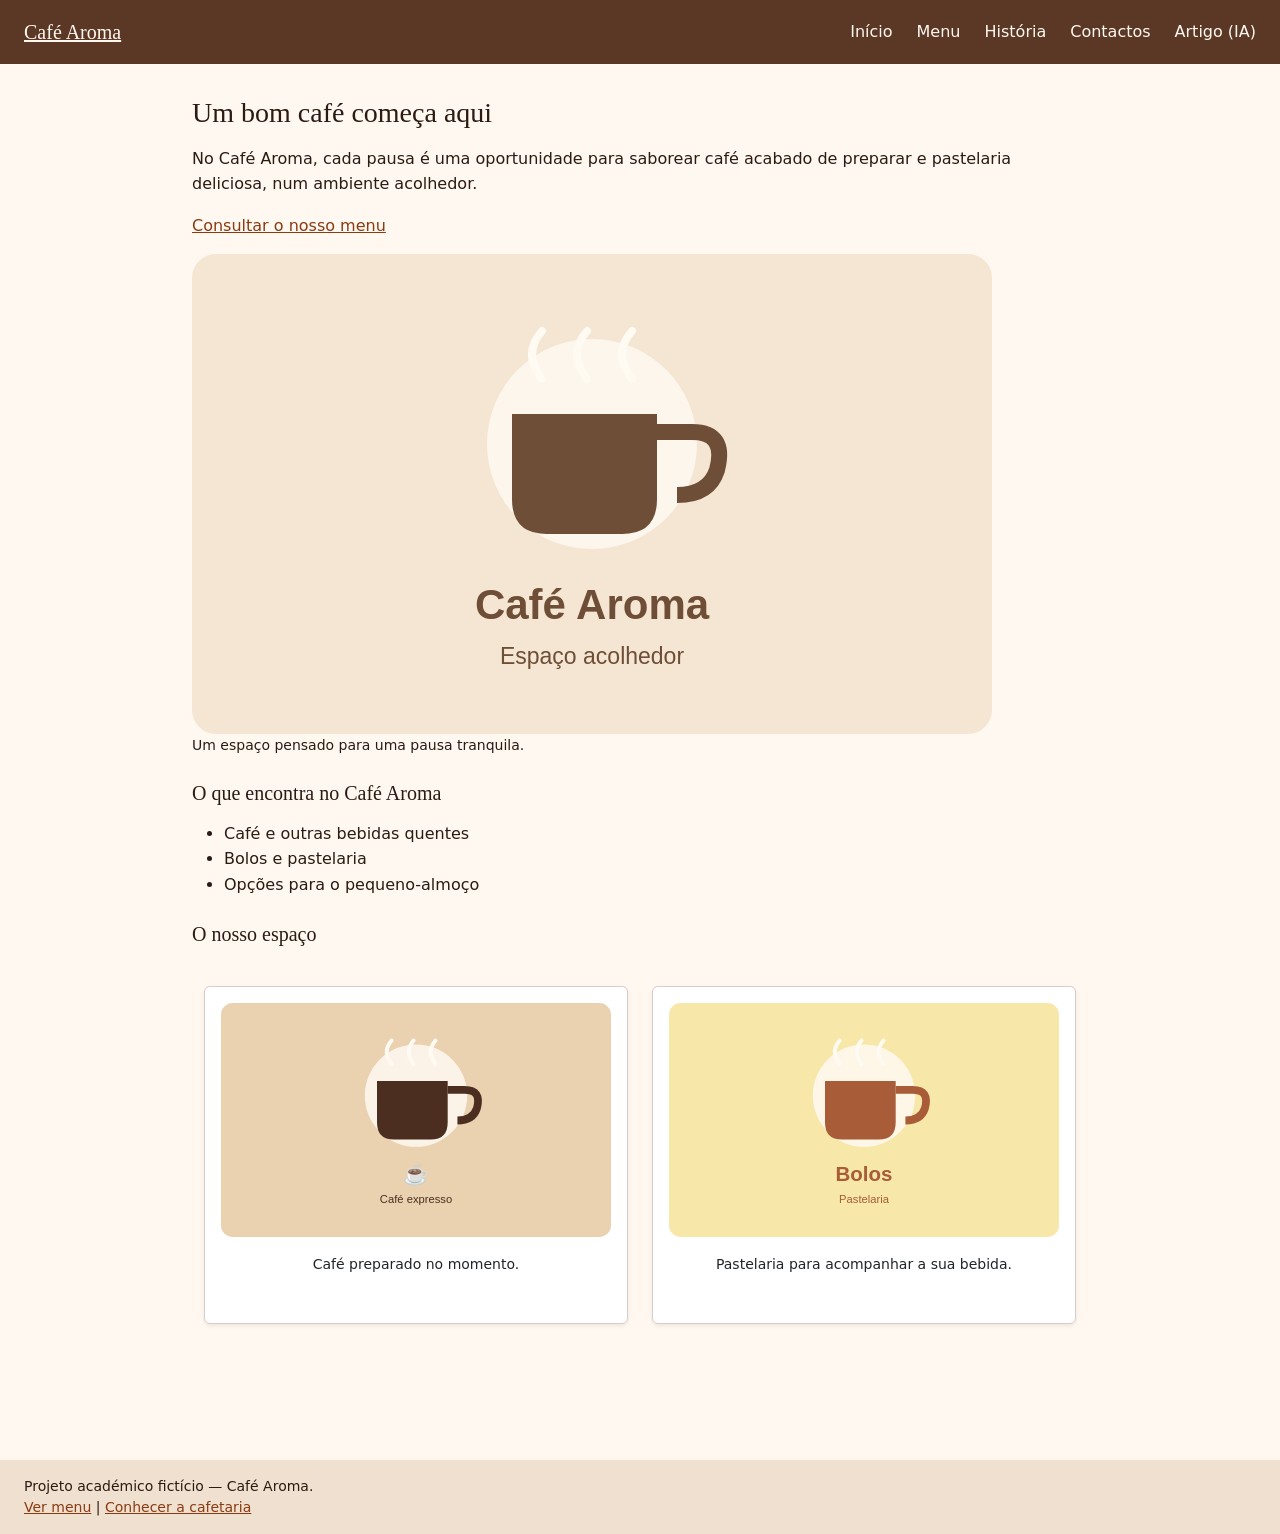
<file: index.html>
<!doctype html>
<html lang="pt-PT">
<head>
  <meta charset="utf-8">
  <meta name="viewport" content="width=device-width, initial-scale=1">
  <title>Café Aroma | Início</title>
  <link href="https://cdn.jsdelivr.net/npm/bootstrap@5.3.3/dist/css/bootstrap.min.css" rel="stylesheet" integrity="sha384-QWTKZyjpPEjISv5WaRU9OFeRpok6YctnYmDr5pNlyT2bRjXh0JMhjY6hW+ALEwIH" crossorigin="anonymous">
  <link rel="stylesheet" href="css/estilos.css">
  <meta name="description" content="Conheça o Café Aroma, uma cafetaria acolhedora com café, pequenos-almoços e pastelaria.">
  <script src="js/script.js" defer></script>
</head>
<body>
  <header>
    <p><a href="index.html">Café Aroma</a></p>
    <nav aria-label="Navegação principal">
      <button 
        id="menu-toggle" 
        class="menu-toggle" 
        aria-expanded="false" 
        aria-controls="menu-principal"
        aria-label="Abrir menu de navegação">
        <span class="hamburger-bar"></span>
        <span class="hamburger-bar"></span>
        <span class="hamburger-bar"></span>
      </button>
      
      <ul id="menu-principal" class="nav-list">
        <li><a href="index.html" aria-current="page">Início</a></li>
        <li><a href="menu.html">Menu</a></li>
        <li><a href="historia.html">História</a></li>
        <li><a href="contacto.html">Contactos</a></li>
        <li><a href="artigo/artigo.html">Artigo (IA)</a></li>
      </ul>
    </nav>
  </header>

  <main>
    <section>
      <h1>Um bom café começa aqui</h1>
      <p>No Café Aroma, cada pausa é uma oportunidade para saborear café acabado de preparar e pastelaria deliciosa, num ambiente acolhedor.</p>
      <p><a href="menu.html">Consultar o nosso menu</a></p>
      <figure>
        <img src="imagens/cafetaria.svg" alt="Interior acolhedor de uma cafetaria com mesas e balcão de café">
        <figcaption>Um espaço pensado para uma pausa tranquila.</figcaption>
      </figure>
    </section>

    <section>
      <h2>O que encontra no Café Aroma</h2>
      <ul>
        <li>Café e outras bebidas quentes</li>
        <li>Bolos e pastelaria</li>
        <li>Opções para o pequeno-almoço</li>
      </ul>
    </section>

    <section>
      <h2>O nosso espaço</h2>
      <div class="container">
        <div class="row">
          <div class="col-12 col-md-6 mb-4">
            <figure class="card h-100 p-3 shadow-sm">
              <picture>
                <source media="(min-width: 600px)" srcset="imagens/cafe-expresso.svg">
                <img src="imagens/cafe-expresso.svg" class="card-img-top img-fluid" alt="Chávena de café expresso servida sobre um balcão">
              </picture>
              <figcaption class="card-body text-center">Café preparado no momento.</figcaption>
            </figure>
          </div>

          <div class="col-12 col-md-6 mb-4">
            <figure class="card h-100 p-3 shadow-sm">
              <picture>
                <source media="(min-width: 600px)" srcset="imagens/pastelaria.svg">
                <img src="imagens/pastelaria.svg" class="card-img-top img-fluid" alt="Seleção de bolos e peças de pastelaria numa vitrina">
              </picture>
              <figcaption class="card-body text-center">Pastelaria para acompanhar a sua bebida.</figcaption>
            </figure>
          </div>
        </div>
      </div>
    </section>
  </main>

  <footer>
    <p>Projeto académico fictício — Café Aroma.</p>
    <p><a href="menu.html">Ver menu</a> | <a href="historia.html">Conhecer a cafetaria</a></p>
  </footer>
</body>
</html>
</file>
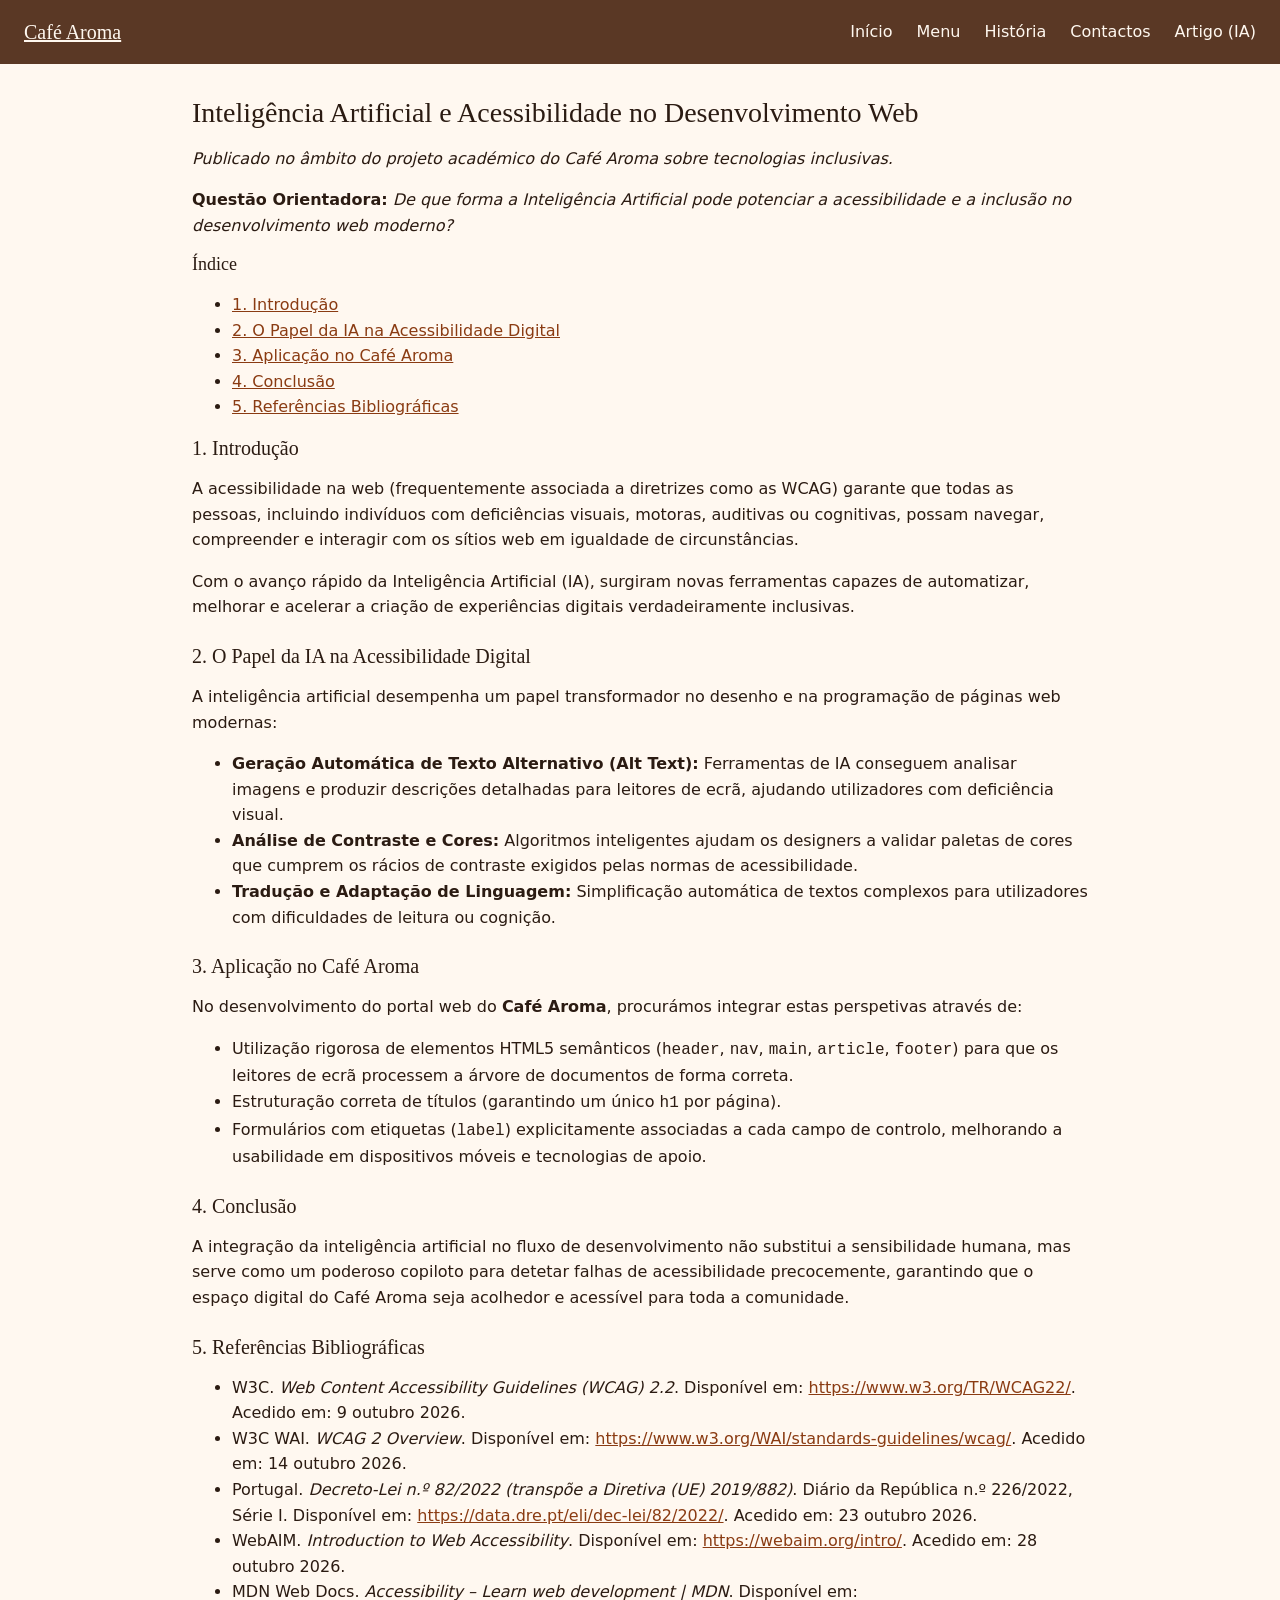
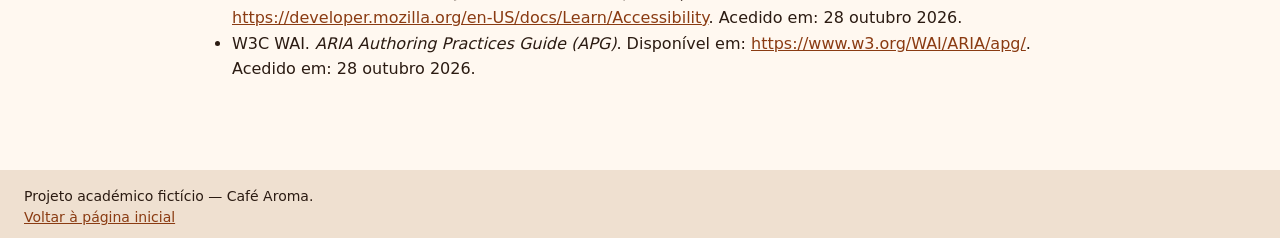
<file: artigo.html>
<!DOCTYPE html>
<html lang="pt-PT">
<head>
    <meta charset="UTF-8">
    <meta name="viewport" content="width=device-width, initial-scale=1.0">
    <meta name="description" content="Artigo sobre a Inteligência Artificial e a Acessibilidade no desenvolvimento web para o Café Aroma.">
    <title>Artigo: IA e Acessibilidade - Café Aroma</title>
    <link rel="stylesheet" href="css/estilos.css">
    <script src="js/script.js" defer></script>
</head>
<body>

    <header>
        <p><a href="index.html">Café Aroma</a></p>
        <nav aria-label="Navegação principal">
        <button 
          id="menu-toggle" 
          class="menu-toggle" 
          aria-expanded="false" 
          aria-controls="menu-principal"
          aria-label="Abrir menu de navegação">
          <span class="hamburger-bar"></span>
          <span class="hamburger-bar"></span>
          <span class="hamburger-bar"></span>
       </button>
       
        <ul id="menu-principal" class="nav-list">
          <li><a href="index.html" aria-current="page">Início</a></li>
          <li><a href="menu.html">Menu</a></li>
          <li><a href="historia.html">História</a></li>
          <li><a href="contacto.html">Contactos</a></li>
          <li><a href="artigo.html">Artigo (IA)</a></li>
        </ul>
      </nav>
    </header>

    <main>
        <article>
            <h1>Inteligência Artificial e Acessibilidade no Desenvolvimento Web</h1>
            <p><em>Publicado no âmbito do projeto académico do Café Aroma sobre tecnologias inclusivas.</em></p>

            <p><strong>Questão Orientadora:</strong> <em>De que forma a Inteligência Artificial pode potenciar a acessibilidade e a inclusão no desenvolvimento web moderno?</em></p>

            <nav aria-label="Índice do artigo">
                <h3>Índice</h3>
                <ul>
                    <li><a href="#introducao">1. Introdução</a></li>
                    <li><a href="#papel-ia">2. O Papel da IA na Acessibilidade Digital</a></li>
                    <li><a href="#aplicacao-cafe">3. Aplicação no Café Aroma</a></li>
                    <li><a href="#conclusao">4. Conclusão</a></li>
                    <li><a href="#referencias">5. Referências Bibliográficas</a></li>
                </ul>
            </nav>

            <section id="introducao">
                <h2>1. Introdução</h2>
                <p>A acessibilidade na web (frequentemente associada a diretrizes como as WCAG) garante que todas as pessoas, incluindo indivíduos com deficiências visuais, motoras, auditivas ou cognitivas, possam navegar, compreender e interagir com os sítios web em igualdade de circunstâncias.</p>
                <p>Com o avanço rápido da Inteligência Artificial (IA), surgiram novas ferramentas capazes de automatizar, melhorar e acelerar a criação de experiências digitais verdadeiramente inclusivas.</p>
            </section>

            <section id="papel-ia">
                <h2>2. O Papel da IA na Acessibilidade Digital</h2>
                <p>A inteligência artificial desempenha um papel transformador no desenho e na programação de páginas web modernas:</p>
                <ul>
                    <li><strong>Geração Automática de Texto Alternativo (Alt Text):</strong> Ferramentas de IA conseguem analisar imagens e produzir descrições detalhadas para leitores de ecrã, ajudando utilizadores com deficiência visual.</li>
                    <li><strong>Análise de Contraste e Cores:</strong> Algoritmos inteligentes ajudam os designers a validar paletas de cores que cumprem os rácios de contraste exigidos pelas normas de acessibilidade.</li>
                    <li><strong>Tradução e Adaptação de Linguagem:</strong> Simplificação automática de textos complexos para utilizadores com dificuldades de leitura ou cognição.</li>
                </ul>
            </section>

            <section id="aplicacao-cafe">
                <h2>3. Aplicação no Café Aroma</h2>
                <p>No desenvolvimento do portal web do <strong>Café Aroma</strong>, procurámos integrar estas perspetivas através de:</p>
                <ul>
                    <li>Utilização rigorosa de elementos HTML5 semânticos (<code>header</code>, <code>nav</code>, <code>main</code>, <code>article</code>, <code>footer</code>) para que os leitores de ecrã processem a árvore de documentos de forma correta.</li>
                    <li>Estruturação correta de títulos (garantindo um único <code>h1</code> por página).</li>
                    <li>Formulários com etiquetas (<code>label</code>) explicitamente associadas a cada campo de controlo, melhorando a usabilidade em dispositivos móveis e tecnologias de apoio.</li>
                </ul>
            </section>

            <section id="conclusao">
                <h2>4. Conclusão</h2>
                <p>A integração da inteligência artificial no fluxo de desenvolvimento não substitui a sensibilidade humana, mas serve como um poderoso copiloto para detetar falhas de acessibilidade precocemente, garantindo que o espaço digital do Café Aroma seja acolhedor e acessível para toda a comunidade.</p>
            </section>

            <section id="referencias">
                <h2>5. Referências Bibliográficas</h2>
                <ul>
                    <li>W3C. <em>Web Content Accessibility Guidelines (WCAG) 2.2</em>. Disponível em: <a href="https://www.w3.org/TR/WCAG22/" target="_blank">https://www.w3.org/TR/WCAG22/</a>. Acedido em: 9 outubro 2026.</li>
                    <li>W3C WAI. <em>WCAG 2 Overview</em>. Disponível em: <a href="https://www.w3.org/WAI/standards-guidelines/wcag/" target="_blank">https://www.w3.org/WAI/standards-guidelines/wcag/</a>. Acedido em: 14 outubro 2026.</li>
                    <li>Portugal. <em>Decreto-Lei n.º 82/2022 (transpõe a Diretiva (UE) 2019/882)</em>. Diário da República n.º 226/2022, Série I. Disponível em: <a href="https://data.dre.pt/eli/dec-lei/82/2022/p/consolidated/20221123" target="_blank">https://data.dre.pt/eli/dec-lei/82/2022/</a>. Acedido em: 23 outubro 2026.</li>
		    <li>WebAIM. <em>Introduction to Web Accessibility</em>. Disponível em: <a href="https://webaim.org/intro/" target="_blank">https://webaim.org/intro/</a>. Acedido em: 28 outubro 2026.</li>
                    <li>MDN Web Docs. <em>Accessibility – Learn web development | MDN</em>. Disponível em: <a href="https://developer.mozilla.org/en-US/docs/Learn/Accessibility" target="_blank">https://developer.mozilla.org/en-US/docs/Learn/Accessibility</a>. Acedido em: 28 outubro 2026.</li>
                    <li>W3C WAI. <em>ARIA Authoring Practices Guide (APG)</em>. Disponível em: <a href="https://www.w3.org/WAI/ARIA/apg/" target="_blank">https://www.w3.org/WAI/ARIA/apg/</a>. Acedido em: 28 outubro 2026.</li>
                </ul>
            </section>
        </article>
    </main>
    
    <footer>
        <p>Projeto académico fictício — Café Aroma.</p>
        <p><a href="index.html">Voltar à página inicial</a></p>
    </footer>

</body>
</html>
</file>
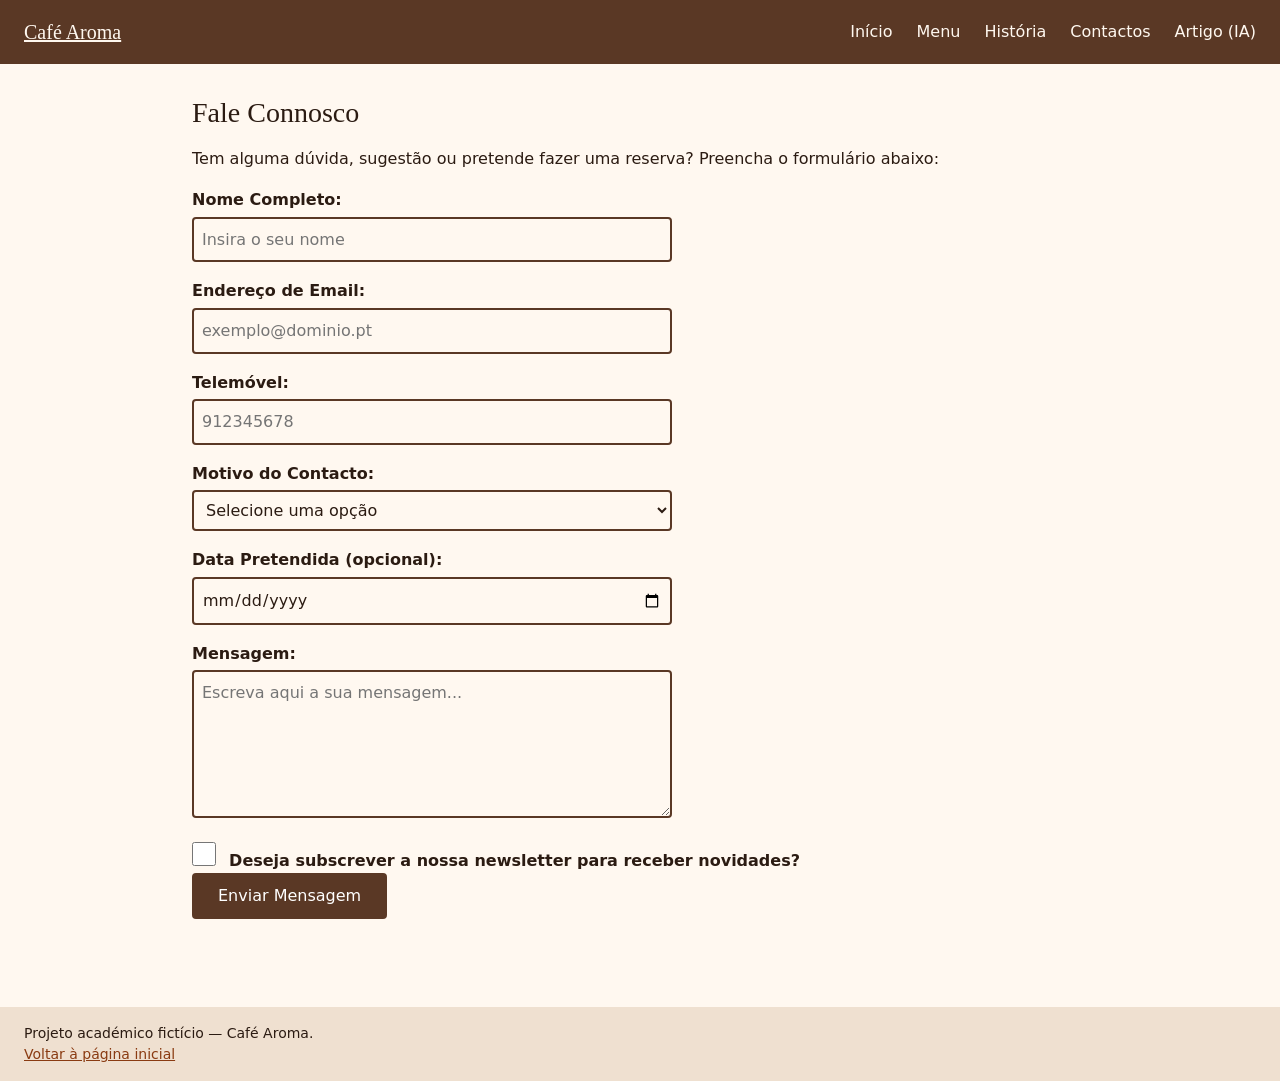
<file: contacto.html>
<!DOCTYPE html>
<html lang="pt-PT">
<head>
    <meta charset="UTF-8">
    <meta name="viewport" content="width=device-width, initial-scale=1.0">
    <meta name="description" content="Entre em contacto com o Café Aroma para reservas, dúvidas ou sugestões.">
    <title>Contactos - Café Aroma</title>
    <link rel="stylesheet" href="css/estilos.css">
    <script src="js/script.js" defer></script>
</head>
<body>
    <header>
        <p><a href="index.html">Café Aroma</a></p>
        <nav aria-label="Navegação principal">
        <button 
          id="menu-toggle" 
          class="menu-toggle" 
          aria-expanded="false" 
          aria-controls="menu-principal"
          aria-label="Abrir menu de navegação">
          <span class="hamburger-bar"></span>
          <span class="hamburger-bar"></span>
          <span class="hamburger-bar"></span>
       </button>
       
        <ul id="menu-principal" class="nav-list">
          <li><a href="index.html" aria-current="page">Início</a></li>
          <li><a href="menu.html">Menu</a></li>
          <li><a href="historia.html">História</a></li>
          <li><a href="contacto.html">Contactos</a></li>
          <li><a href="artigo/artigo.html">Artigo (IA)</a></li>
        </ul>
      </nav>
    </header>
    <main>
        <section>
            <h1>Fale Connosco</h1>
            <p>Tem alguma dúvida, sugestão ou pretende fazer uma reserva? Preencha o formulário abaixo:</p>

            <form action="#" method="POST">
                
                <div>
                    <label for="nome">Nome Completo:</label>
                    <input type="text" id="nome" name="nome" required placeholder="Insira o seu nome">
                </div>

                <div>
                    <label for="email">Endereço de Email:</label>
                    <input type="email" id="email" name="email" required placeholder="exemplo@dominio.pt">
                </div>

                <div>
                    <label for="telemovel">Telemóvel:</label>
                    <input type="tel" id="telemovel" name="telemovel" pattern="[0-9]{9}" placeholder="912345678" required>
                </div>

                <div>
                    <label for="assunto">Motivo do Contacto:</label>
                    <select id="assunto" name="assunto" required>
                        <option value="">Selecione uma opção</option>
                        <option value="reserva">Reserva de Mesa</option>
                        <option value="evento">Marcação de Evento</option>
                        <option value="sugestao">Sugestão ou Reclamação</option>
                        <option value="outro">Outro assunto</option>
                    </select>
                </div>

                <div>
                    <label for="data-pretendida">Data Pretendida (opcional):</label>
                    <input type="date" id="data-pretendida" name="data_pretendida">
                </div>

                <div>
                    <label for="mensagem">Mensagem:</label>
                    <textarea id="mensagem" name="mensagem" rows="5" required placeholder="Escreva aqui a sua mensagem..."></textarea>
                </div>

                <div>
                    <input type="checkbox" id="newsletter" name="newsletter" value="sim">
                    <label for="newsletter">Deseja subscrever a nossa newsletter para receber novidades?</label>
                </div>

                <div>
                    <button type="submit">Enviar Mensagem</button>
                </div>

            </form>
        </section>
    </main>

    <footer>
        <p>Projeto académico fictício — Café Aroma.</p>
        <p><a href="index.html">Voltar à página inicial</a></p>
    </footer>

</body>
</html>
</file>
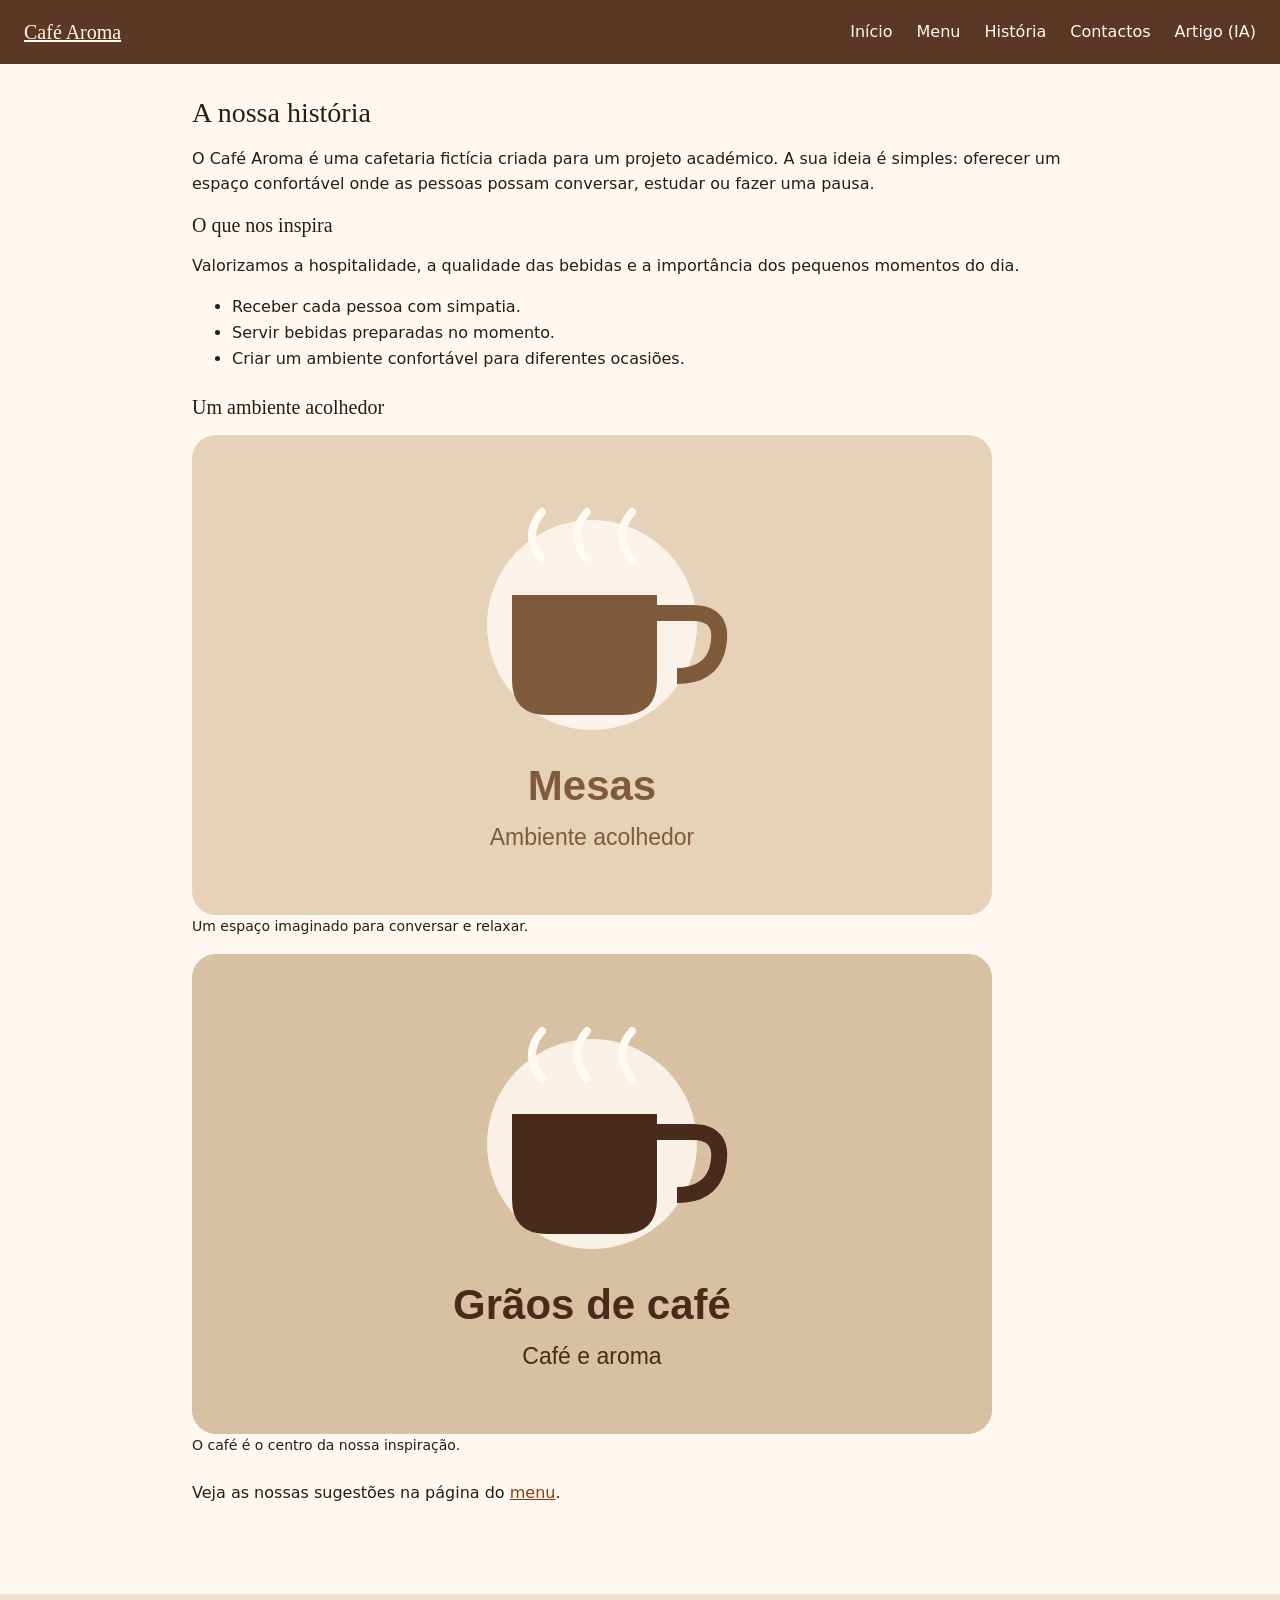
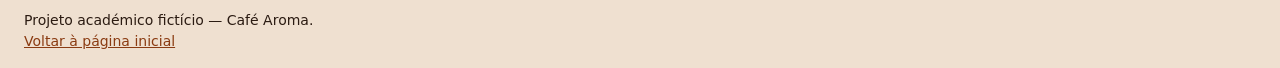
<file: historia.html>
<!doctype html>
<html lang="pt-PT">
<head>
  <meta charset="utf-8">
  <meta name="viewport" content="width=device-width, initial-scale=1">
  <title>Café Aroma | A nossa história</title>
  <link rel="stylesheet" href="css/estilos.css">
  <meta name="description" content="Descubra a história fictícia, os valores e o ambiente do Café Aroma.">
  <script src="js/script.js" defer></script>
</head>
<body>
  <header>
    <p><a href="index.html">Café Aroma</a></p>
      <nav aria-label="Navegação principal">
        <button 
          id="menu-toggle" 
          class="menu-toggle" 
          aria-expanded="false" 
          aria-controls="menu-principal"
          aria-label="Abrir menu de navegação">
          <span class="hamburger-bar"></span>
          <span class="hamburger-bar"></span>
          <span class="hamburger-bar"></span>
       </button>
       
        <ul id="menu-principal" class="nav-list">
          <li><a href="index.html" aria-current="page">Início</a></li>
          <li><a href="menu.html">Menu</a></li>
          <li><a href="historia.html">História</a></li>
          <li><a href="contacto.html">Contactos</a></li>
          <li><a href="artigo/artigo.html">Artigo (IA)</a></li>
        </ul>
      </nav>
    </header>

  <main>
    <article>
      <h1>A nossa história</h1>
      <p>O Café Aroma é uma cafetaria fictícia criada para um projeto académico. A sua ideia é simples: oferecer um espaço confortável onde as pessoas possam conversar, estudar ou fazer uma pausa.</p>

      <section>
        <h2>O que nos inspira</h2>
        <p>Valorizamos a hospitalidade, a qualidade das bebidas e a importância dos pequenos momentos do dia.</p>
        <ul>
          <li>Receber cada pessoa com simpatia.</li>
          <li>Servir bebidas preparadas no momento.</li>
          <li>Criar um ambiente confortável para diferentes ocasiões.</li>
        </ul>
      </section>

      <section>
        <h2>Um ambiente acolhedor</h2>
        <figure>
          <img src="imagens/mesas.svg" alt="Mesas de madeira organizadas numa zona de convívio de uma cafetaria">
          <figcaption>Um espaço imaginado para conversar e relaxar.</figcaption>
        </figure>
        <figure>
          <img src="imagens/graos-cafe.svg" alt="Grãos de café torrados junto de uma chávena">
          <figcaption>O café é o centro da nossa inspiração.</figcaption>
        </figure>
      </section>

      <p>Veja as nossas sugestões na página do <a href="menu.html">menu</a>.</p>
    </article>
  </main>

  <footer>
    <p>Projeto académico fictício — Café Aroma.</p>
    <p><a href="index.html">Voltar à página inicial</a></p>
  </footer>
</body>
</html>
</file>
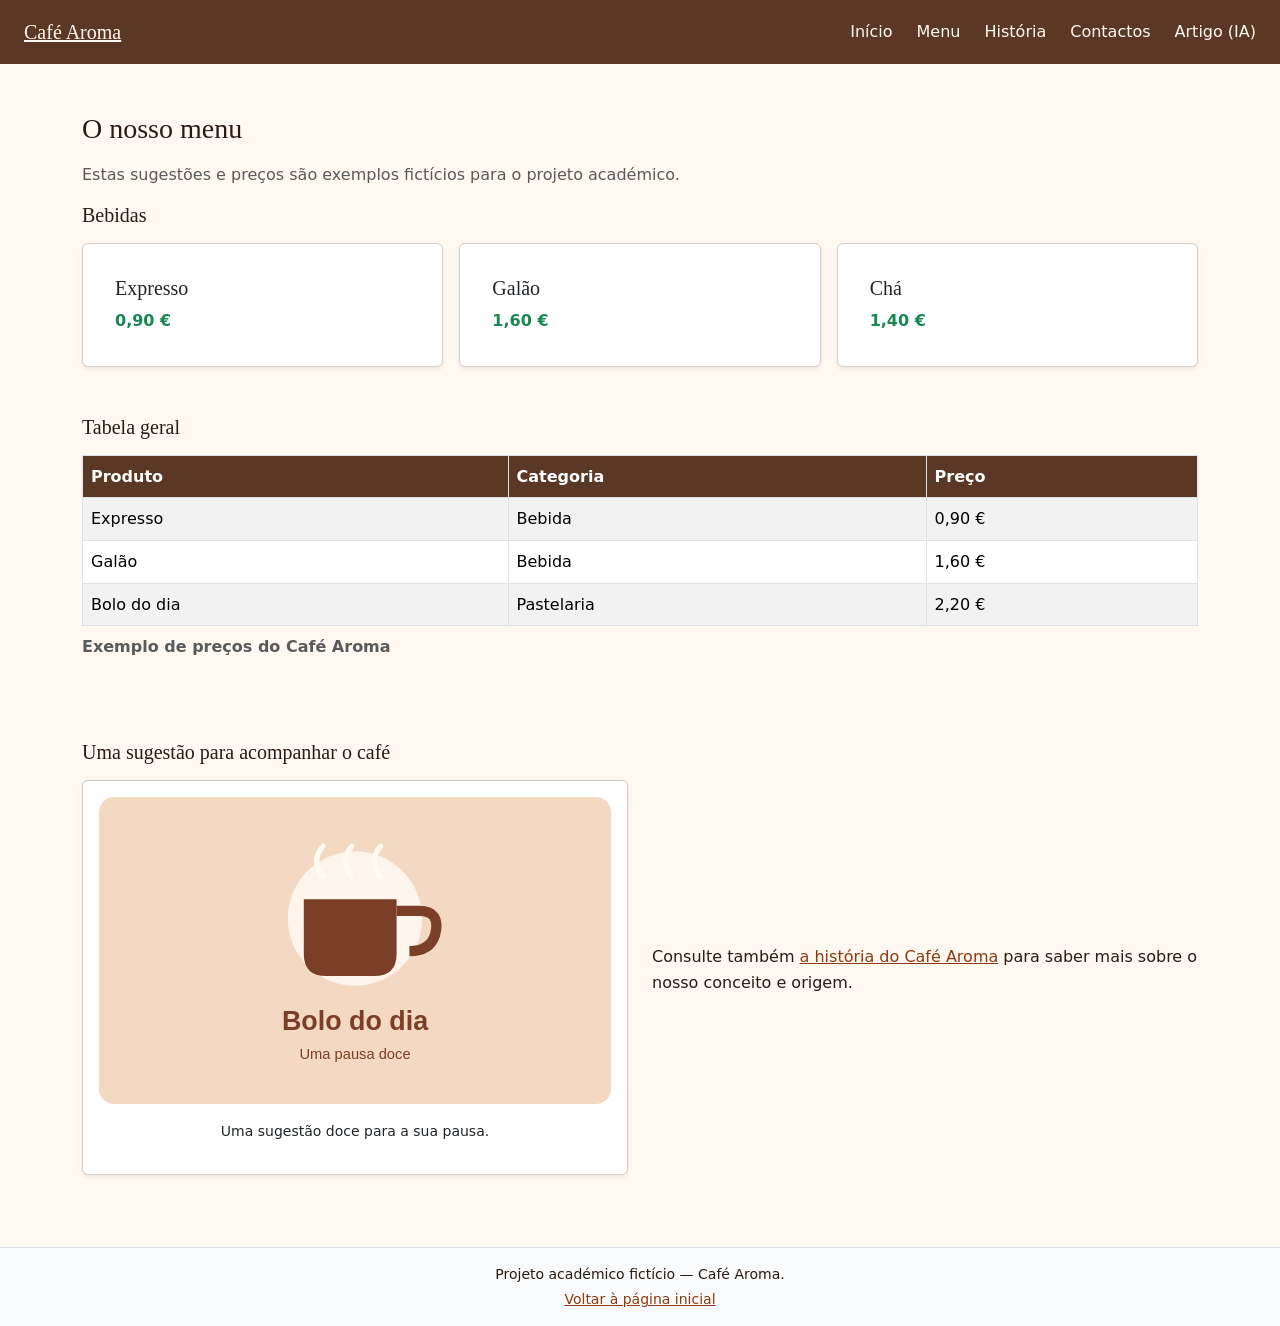
<file: menu.html>
<!doctype html>
<html lang="pt-PT">
<head>
  <meta charset="utf-8">
  <meta name="viewport" content="width=device-width, initial-scale=1">
  <title>Café Aroma | Menu</title>
  <!-- Bootstrap CSS CDN -->
  <link href="https://cdn.jsdelivr.net/npm/bootstrap@5.3.3/dist/css/bootstrap.min.css" rel="stylesheet" integrity="sha384-QWTKZyjpPEjISv5WaRU9OFeRpok6YctnYmDr5pNlyT2bRjXh0JMhjY6hW+ALEwIH" crossorigin="anonymous">
  <!-- Tua folha de estilos personalizada -->
  <link rel="stylesheet" href="css/estilos.css">
  <meta name="description" content="Explore o menu fictício do Café Aroma, com cafés, bebidas e sugestões de pastelaria.">
  <script src="js/script.js" defer></script>
</head>
<body>
  <header>
    <p><a href="index.html">Café Aroma</a></p>
      <nav aria-label="Navegação principal">
        <button 
          id="menu-toggle" 
          class="menu-toggle" 
          aria-expanded="false" 
          aria-controls="menu-principal"
          aria-label="Abrir menu de navegação">
          <span class="hamburger-bar"></span>
          <span class="hamburger-bar"></span>
          <span class="hamburger-bar"></span>
       </button>
       
        <ul id="menu-principal" class="nav-list">
          <li><a href="index.html">Início</a></li>
          <li><a href="menu.html" aria-current="page">Menu</a></li>
          <li><a href="historia.html">História</a></li>
          <li><a href="contacto.html">Contactos</a></li>
          <li><a href="artigo/artigo.html">Artigo (IA)</a></li>
        </ul>
      </nav>
    </header>

  <main class="container my-4">
    <h1 class="mb-3">O nosso menu</h1>
    <p class="text-muted">Estas sugestões e preços são exemplos fictícios para o projeto académico.</p>

    <!-- Secção de Bebidas em Grelha -->
    <section class="mb-5">
      <h2>Bebidas</h2>
      <div class="row g-3">
        <div class="col-12 col-md-4">
          <div class="card h-100 p-3 shadow-sm">
            <div class="card-body">
              <h3 class="card-title h5">Expresso</h3>
              <p class="card-text text-success fw-bold">0,90 €</p>
            </div>
          </div>
        </div>
        <div class="col-12 col-md-4">
          <div class="card h-100 p-3 shadow-sm">
            <div class="card-body">
              <h3 class="card-title h5">Galão</h3>
              <p class="card-text text-success fw-bold">1,60 €</p>
            </div>
          </div>
        </div>
        <div class="col-12 col-md-4">
          <div class="card h-100 p-3 shadow-sm">
            <div class="card-body">
              <h3 class="card-title h5">Chá</h3>
              <p class="card-text text-success fw-bold">1,40 €</p>
            </div>
          </div>
        </div>
      </div>
    </section>

    <!-- Secção de Tabela de Preços -->
    <section class="mb-5">
      <h2>Tabela geral</h2>
      <div class="table-responsive">
        <table class="table table-striped table-bordered align-middle">
          <caption>Exemplo de preços do Café Aroma</caption>
          <thead>
            <tr>
              <th scope="col">Produto</th>
              <th scope="col">Categoria</th>
              <th scope="col">Preço</th>
            </tr>
          </thead>
          <tbody>
            <tr>
              <td>Expresso</td>
              <td>Bebida</td>
              <td>0,90 €</td>
            </tr>
            <tr>
              <td>Galão</td>
              <td>Bebida</td>
              <td>1,60 €</td>
            </tr>
            <tr>
              <td>Bolo do dia</td>
              <td>Pastelaria</td>
              <td>2,20 €</td>
            </tr>
          </tbody>
        </table>
      </div>
    </section>

    <!-- Sugestão com Imagem -->
    <section class="mb-4">
      <h2>Uma sugestão para acompanhar o café</h2>
      <div class="row align-items-center">
        <div class="col-12 col-md-6 mb-3 mb-md-0">
          <figure class="card h-100 p-3 shadow-sm m-0">
            <img src="imagens/bolo.svg" class="card-img-top img-fluid" alt="Fatia de bolo servida num prato junto de uma chávena">
            <figcaption class="card-body text-center">Uma sugestão doce para a sua pausa.</figcaption>
          </figure>
        </div>
        <div class="col-12 col-md-6">
          <p>Consulte também <a href="historia.html">a história do Café Aroma</a> para saber mais sobre o nosso conceito e origem.</p>
        </div>
      </div>
    </section>
  </main>

  <footer class="bg-light text-center py-3 mt-4 border-top">
    <p class="mb-1">Projeto académico fictício — Café Aroma.</p>
    <p class="mb-0"><a href="index.html">Voltar à página inicial</a></p>
  </footer>
</body>
</html>
</file>
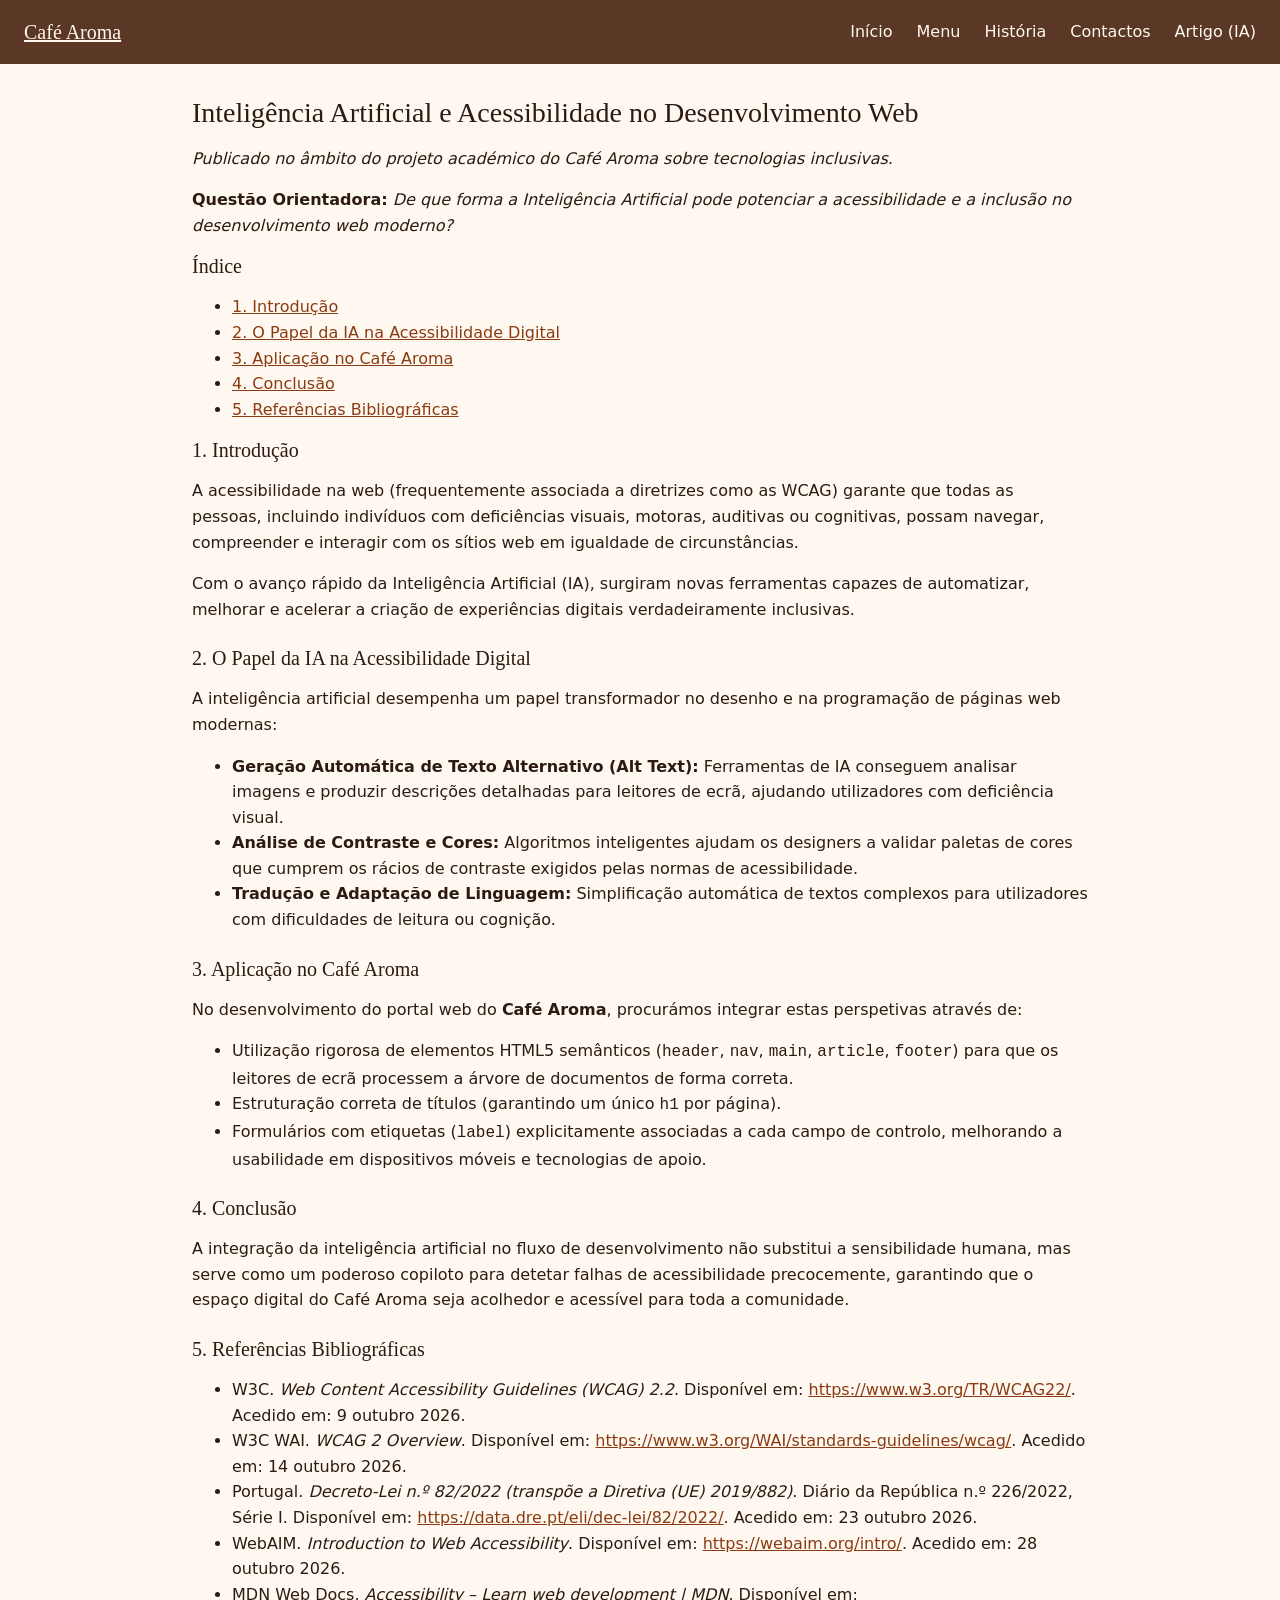
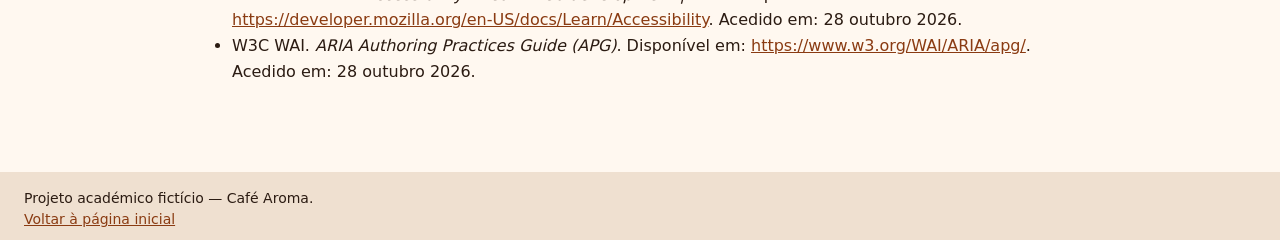
<file: artigo/artigo.html>
<!DOCTYPE html>
<html lang="pt-PT">
<head>
    <meta charset="UTF-8">
    <meta name="viewport" content="width=device-width, initial-scale=1.0">
    <meta name="description" content="Artigo sobre a Inteligência Artificial e a Acessibilidade no desenvolvimento web para o Café Aroma.">
    <title>Artigo: IA e Acessibilidade - Café Aroma</title>
    <link rel="stylesheet" href="../css/estilos.css">
    <script src="../js/script.js" defer></script>
</head> 
<body>

    <header>
        <p><a href="../index.html">Café Aroma</a></p>
        <nav aria-label="Navegação principal">
        <button 
          id="menu-toggle" 
          class="menu-toggle" 
          aria-expanded="false" 
          aria-controls="menu-principal"
          aria-label="Abrir menu de navegação">
          <span class="hamburger-bar"></span>
          <span class="hamburger-bar"></span>
          <span class="hamburger-bar"></span>
       </button>
       
        <ul id="menu-principal" class="nav-list">
          <li><a href="../index.html" aria-current="page">Início</a></li>
          <li><a href="../menu.html">Menu</a></li>
          <li><a href="../historia.html">História</a></li>
          <li><a href="../contacto.html">Contactos</a></li>
          <li><a href="artigo.html">Artigo (IA)</a></li>
        </ul>
      </nav>
    </header>

    <main>
        <article>
            <h1>Inteligência Artificial e Acessibilidade no Desenvolvimento Web</h1>
            <p><em>Publicado no âmbito do projeto académico do Café Aroma sobre tecnologias inclusivas.</em></p>

            <p><strong>Questão Orientadora:</strong> <em>De que forma a Inteligência Artificial pode potenciar a acessibilidade e a inclusão no desenvolvimento web moderno?</em></p>

            <nav aria-label="Índice do artigo">
                <h2>Índice</h2>
                <ul>
                    <li><a href="#introducao">1. Introdução</a></li>
                    <li><a href="#papel-ia">2. O Papel da IA na Acessibilidade Digital</a></li>
                    <li><a href="#aplicacao-cafe">3. Aplicação no Café Aroma</a></li>
                    <li><a href="#conclusao">4. Conclusão</a></li>
                    <li><a href="#referencias">5. Referências Bibliográficas</a></li>
                </ul>
            </nav>

            <section id="introducao">
                <h2>1. Introdução</h2>
                <p>A acessibilidade na web (frequentemente associada a diretrizes como as WCAG) garante que todas as pessoas, incluindo indivíduos com deficiências visuais, motoras, auditivas ou cognitivas, possam navegar, compreender e interagir com os sítios web em igualdade de circunstâncias.</p>
                <p>Com o avanço rápido da Inteligência Artificial (IA), surgiram novas ferramentas capazes de automatizar, melhorar e acelerar a criação de experiências digitais verdadeiramente inclusivas.</p>
            </section>

            <section id="papel-ia">
                <h2>2. O Papel da IA na Acessibilidade Digital</h2>
                <p>A inteligência artificial desempenha um papel transformador no desenho e na programação de páginas web modernas:</p>
                <ul>
                    <li><strong>Geração Automática de Texto Alternativo (Alt Text):</strong> Ferramentas de IA conseguem analisar imagens e produzir descrições detalhadas para leitores de ecrã, ajudando utilizadores com deficiência visual.</li>
                    <li><strong>Análise de Contraste e Cores:</strong> Algoritmos inteligentes ajudam os designers a validar paletas de cores que cumprem os rácios de contraste exigidos pelas normas de acessibilidade.</li>
                    <li><strong>Tradução e Adaptação de Linguagem:</strong> Simplificação automática de textos complexos para utilizadores com dificuldades de leitura ou cognição.</li>
                </ul>
            </section>

            <section id="aplicacao-cafe">
                <h2>3. Aplicação no Café Aroma</h2>
                <p>No desenvolvimento do portal web do <strong>Café Aroma</strong>, procurámos integrar estas perspetivas através de:</p>
                <ul>
                    <li>Utilização rigorosa de elementos HTML5 semânticos (<code>header</code>, <code>nav</code>, <code>main</code>, <code>article</code>, <code>footer</code>) para que os leitores de ecrã processem a árvore de documentos de forma correta.</li>
                    <li>Estruturação correta de títulos (garantindo um único <code>h1</code> por página).</li>
                    <li>Formulários com etiquetas (<code>label</code>) explicitamente associadas a cada campo de controlo, melhorando a usabilidade em dispositivos móveis e tecnologias de apoio.</li>
                </ul>
            </section>

            <section id="conclusao">
                <h2>4. Conclusão</h2>
                <p>A integração da inteligência artificial no fluxo de desenvolvimento não substitui a sensibilidade humana, mas serve como um poderoso copiloto para detetar falhas de acessibilidade precocemente, garantindo que o espaço digital do Café Aroma seja acolhedor e acessível para toda a comunidade.</p>
            </section>

            <section id="referencias">
                <h2>5. Referências Bibliográficas</h2>
                <ul>
                    <li>W3C. <em>Web Content Accessibility Guidelines (WCAG) 2.2</em>. Disponível em: <a href="https://www.w3.org/TR/WCAG22/" target="_blank">https://www.w3.org/TR/WCAG22/</a>. Acedido em: 9 outubro 2026.</li>
                    <li>W3C WAI. <em>WCAG 2 Overview</em>. Disponível em: <a href="https://www.w3.org/WAI/standards-guidelines/wcag/" target="_blank">https://www.w3.org/WAI/standards-guidelines/wcag/</a>. Acedido em: 14 outubro 2026.</li>
                    <li>Portugal. <em>Decreto-Lei n.º 82/2022 (transpõe a Diretiva (UE) 2019/882)</em>. Diário da República n.º 226/2022, Série I. Disponível em: <a href="https://data.dre.pt/eli/dec-lei/82/2022/p/consolidated/20221123" target="_blank">https://data.dre.pt/eli/dec-lei/82/2022/</a>. Acedido em: 23 outubro 2026.</li>
		    <li>WebAIM. <em>Introduction to Web Accessibility</em>. Disponível em: <a href="https://webaim.org/intro/" target="_blank">https://webaim.org/intro/</a>. Acedido em: 28 outubro 2026.</li>
                    <li>MDN Web Docs. <em>Accessibility – Learn web development | MDN</em>. Disponível em: <a href="https://developer.mozilla.org/en-US/docs/Learn/Accessibility" target="_blank">https://developer.mozilla.org/en-US/docs/Learn/Accessibility</a>. Acedido em: 28 outubro 2026.</li>
                    <li>W3C WAI. <em>ARIA Authoring Practices Guide (APG)</em>. Disponível em: <a href="https://www.w3.org/WAI/ARIA/apg/" target="_blank">https://www.w3.org/WAI/ARIA/apg/</a>. Acedido em: 28 outubro 2026.</li>
                </ul>
            </section>
        </article>
    </main>
    
    <footer>
        <p>Projeto académico fictício — Café Aroma.</p>
        <p><a href="index.html">Voltar à página inicial</a></p>
    </footer>

</body>
</html>
</file>
<file: css/estilos.css>
/* ==========================================================================
   Café Aroma - folha de estilos principal
   Valores definidos em docs/guia-estilo.md
   ========================================================================== */

/* ==========================================================================
   1. VARIÁVEIS (cores, tipografia e espaçamentos do guia de estilo)
   ========================================================================== */
:root {
  /* Cores */
  --cor-fundo: #FFF8F0;
  --cor-texto: #2B1B12;
  --cor-principal: #5A3825;
  --cor-destaque: #8A3B12;
  --cor-fundo-sec: #EFE0D0;
  --cor-foco: #0B5FFF;
  --cor-sobre-principal: #FFFFFF;

  /* Tipografia */
  --fonte-titulos: Georgia, "Times New Roman", serif;
  --fonte-texto: system-ui, "Segoe UI", Arial, sans-serif;

  /* Espaçamentos (unidade base de 0,5rem) */
  --espaco-1: 0.5rem;
  --espaco-2: 1rem;
  --espaco-3: 1.5rem;
  --espaco-4: 2rem;
}

/* ==========================================================================
   2. BASE (modelo de caixa, corpo da página e imagens)
   ========================================================================== */
*,
*::before,
*::after {
  box-sizing: border-box;
}

body {
  margin: 0;
  font-family: var(--fonte-texto);
  font-size: 1rem;
  line-height: 1.6;
  color: var(--cor-texto);
  background-color: var(--cor-fundo);
}

img {
  display: block;
  max-width: 100%; /* Garante que a imagem não excede o ecrã no telemóvel */
  height: auto;
}

/* ==========================================================================
   3. TIPOGRAFIA (títulos, parágrafos e listas)
   ========================================================================== */
h1, h2, h3 {
  margin: 0 0 var(--espaco-2);
  font-family: var(--fonte-titulos);
  font-weight: 400;
  line-height: 1.2;
}

h1 { font-size: 1.75rem; }
h2 { font-size: 1.25rem; }
h3 { font-size: 1.125rem; }

p, ul, ol {
  margin: 0 0 var(--espaco-2);
}

/* ==========================================================================
   4. LIGAÇÕES, ESTADO DE FOCO E ALVOS DE TOQUE
   ========================================================================== */
a {
  color: var(--cor-destaque);
  text-decoration: underline;
}

a:hover {
  text-decoration-thickness: 3px;
}

/* Contorno visível na navegação por teclado (fundos claros) */
a:focus-visible,
button:focus-visible,
input:focus-visible,
select:focus-visible,
textarea:focus-visible,
summary:focus-visible {
  outline: 3px solid var(--cor-foco);
  outline-offset: 2px;
}

/* Alvos de toque com pelo menos 24x24 px CSS */
a, button, input, select, textarea, summary {
  min-width: 24px;
  min-height: 24px;
}

/* ==========================================================================
   5. CABEÇALHO E NAVEGAÇÃO
   ========================================================================== */
body > header {
  position: relative; /* Garante que o menu absoluto se posiciona em relação ao cabeçalho */
  padding: var(--espaco-2) var(--espaco-3);
  color: var(--cor-fundo);
  background-color: var(--cor-principal);
  display: flex;
  justify-content: space-between;
  align-items: center;
  flex-wrap: wrap;
}

body > header p {
  margin: 0;
  font-family: var(--fonte-titulos);
  font-size: 1.25rem;
}

body > header a {
  color: var(--cor-fundo);
}

body > header a:focus-visible {
  outline-color: var(--cor-fundo);
}

nav {
  position: static;
}

/* ==========================================================================
   6. CONTEÚDO PRINCIPAL (main, secções e figuras)
   ========================================================================== */
main {
  max-width: 60rem;
  margin: 0 auto;
  padding: var(--espaco-3);
}

section, article {
  margin-bottom: var(--espaco-3);
}

figure {
  margin: 0 0 var(--espaco-2);
}

figcaption {
  font-size: 0.875rem;
}

details {
  margin-bottom: var(--espaco-2);
}

summary {
  cursor: pointer;
}

/* ==========================================================================
   7. TABELAS
   ========================================================================== */
table {
  width: 100%;
  margin-bottom: var(--espaco-3);
  border-collapse: collapse;
}

caption {
  margin-bottom: var(--espaco-1);
  text-align: left;
  font-weight: bold;
}

th, td {
  padding: var(--espaco-1) 0.75rem;
  text-align: left;
}

th {
  color: var(--cor-sobre-principal) !important;
  background-color: var(--cor-principal) !important;
}

tbody tr:nth-child(even) {
  background-color: var(--cor-fundo-sec) !important;
}

/* ==========================================================================
   8. FORMULÁRIOS
   ========================================================================== */
fieldset {
  margin: 0 0 var(--espaco-3);
  padding: var(--espaco-2);
  border: 2px solid var(--cor-principal);
  border-radius: 4px;
}

legend {
  padding: 0 var(--espaco-1);
  font-weight: bold;
}

label {
  display: block;
  margin-bottom: 0.25rem;
  font-weight: bold;
}

input, select, textarea {
  width: 100%;
  max-width: 30rem;
  margin-bottom: var(--espaco-2);
  padding: var(--espaco-1);
  font: inherit;
  color: var(--cor-texto);
  background-color: var(--cor-fundo);
  border: 2px solid var(--cor-principal);
  border-radius: 4px;
}

input[type="checkbox"], input[type="radio"] {
  width: auto;
  margin: 0 var(--espaco-1) 0 0;
}

input[type="checkbox"] + label,
input[type="radio"] + label {
  display: inline;
}

button, input[type="submit"], input[type="reset"] {
  width: auto;
  padding: var(--espaco-1) var(--espaco-3);
  font: inherit;
  color: var(--cor-sobre-principal);
  background-color: var(--cor-principal);
  border: 2px solid var(--cor-principal);
  border-radius: 4px;
  cursor: pointer;
}

button:hover, input[type="submit"]:hover, input[type="reset"]:hover {
  background-color: var(--cor-destaque);
  border-color: var(--cor-destaque);
}

/* ==========================================================================
   9. RODAPÉ
   ========================================================================== */
body > footer {
  margin-top: var(--espaco-4);
  padding: var(--espaco-2) var(--espaco-3);
  font-size: 0.875rem;
  line-height: 1.5;
  background-color: var(--cor-fundo-sec);
}

body > footer p {
  margin: 0;
}

/* ==========================================================================
   10. ESTILOS DO MENU HAMBÚRGUER (MOBILE-FIRST)
   ========================================================================== */
.menu-toggle {
  display: flex; /* Visível nos telemóveis */
  background: transparent;
  border: none;
  cursor: pointer;
  padding: 8px;
  flex-direction: column;
  justify-content: space-between;
  width: 32px;
  height: 28px;
}

.hamburger-bar {
  display: block;
  height: 3px;
  width: 100%;
  background-color: var(--cor-fundo);
  border-radius: 2px;
}

.nav-list {
  display: none; /* Escondido por defeito até ser aberto no telemóvel */
  flex-direction: column;
  width: 100%;
  position: absolute;
  top: 100%;
  left: 0;
  background-color: var(--cor-principal);
  box-shadow: 0 4px 6px rgba(0, 0, 0, 0.2);
  padding: var(--espaco-2) var(--espaco-3);
  margin: 0;
  list-style: none;
  z-index: 1000;
}

.nav-list li {
  margin-bottom: var(--espaco-1);
}

.nav-list a {
  color: var(--cor-fundo);
  text-decoration: none;
  display: block;
  padding: 0.5rem 0;
}

.nav-list a:hover {
  text-decoration: underline;
}

/* Quando o JavaScript adiciona esta classe, o menu abre no telemóvel */
.nav-list.nav-ativa {
  display: flex !important;
}

/* ==========================================================================
   11. GRELHA DE CONTEÚDOS
   ========================================================================== */
.grelha-conteudo {
  display: grid;
  grid-template-columns: 1fr; /* Mobile-first: 1 coluna */
  gap: var(--espaco-2);
}

/* ==========================================================================
   12. RESPONSIVIDADE (MEDIA QUERIES) - 3 Pontos de rutura
   ========================================================================== */
/* Ponto de rutura 1: Tablets pequenos (ex: 600px) */
@media (min-width: 600px) {
  .grelha-conteudo {
    grid-template-columns: repeat(2, 1fr); /* Galeria com 2 colunas */
  }
}

/* Ponto de rutura 2: Tablets maiores / Portáteis (ex: 900px) */
@media (min-width: 900px) {
  /* Esconder o botão hambúrguer e mostrar menu horizontal com Flexbox */
  .menu-toggle {
    display: none; 
  }
  
  .nav-list {
    display: flex !important; 
    flex-direction: row; 
    position: static;
    width: auto;
    background-color: transparent;
    box-shadow: none;
    padding: 0;
    gap: var(--espaco-3);
  }

  .nav-list li {
    margin-bottom: 0;
  }

  .nav-list a {
    padding: 0;
  }

  /* Expandir a galeria para 3 colunas */
  .grelha-conteudo {
    grid-template-columns: repeat(3, 1fr); 
  }
}

/* Ponto de rutura 3: Ecrãs grandes (ex: 1200px) */
@media (min-width: 1200px) {
  /* Evitar a deslocação horizontal e estabilizar as margens do layout */
  main {
    padding: var(--espaco-4);
  }
  
  /* Expandir a galeria para 4 colunas em desktops */
  .grelha-conteudo {
    grid-template-columns: repeat(4, 1fr); 
  }
}

/* ===============================================
   13. Personalizações E6 - Bootstrap & Café Aroma
   =============================================== */

/* Cor de fundo e tipografia personalizada para a Navbar do Bootstrap */
.navbar {
  background-color: #3e2723 !important;
  box-shadow: 0 2px 4px rgba(0, 0, 0, 0.1);
}

/* Efeito de transição e elevação nos Cards do Bootstrap */
.card {
  border: 1px solid #d7ccc8;
  transition: transform 0.3s ease, box-shadow 0.3s ease;
}

.card:hover {
  transform: translateY(-5px);
  box-shadow: 0 6px 12px rgba(62, 39, 35, 0.15);
}

/* Personalização dos botões do Bootstrap com as cores da marca */
.btn-primary {
  background-color: #6f4e37;
  border-color: #6f4e37;
}

.btn-primary:hover {
  background-color: #5c3a21;
  border-color: #5c3a21;
}

/* Estilização personalizada para os itens do Accordion */
.accordion-button:not(.collapsed) {
  background-color: #efebe9;
  color: #3e2723;
  font-weight: bold;
}

/* Ajuste de margens e espaçamento padrão para os containers de grelha */
.container {
  padding-top: 1.5rem;
  padding-bottom: 1.5rem;
}
</file>
